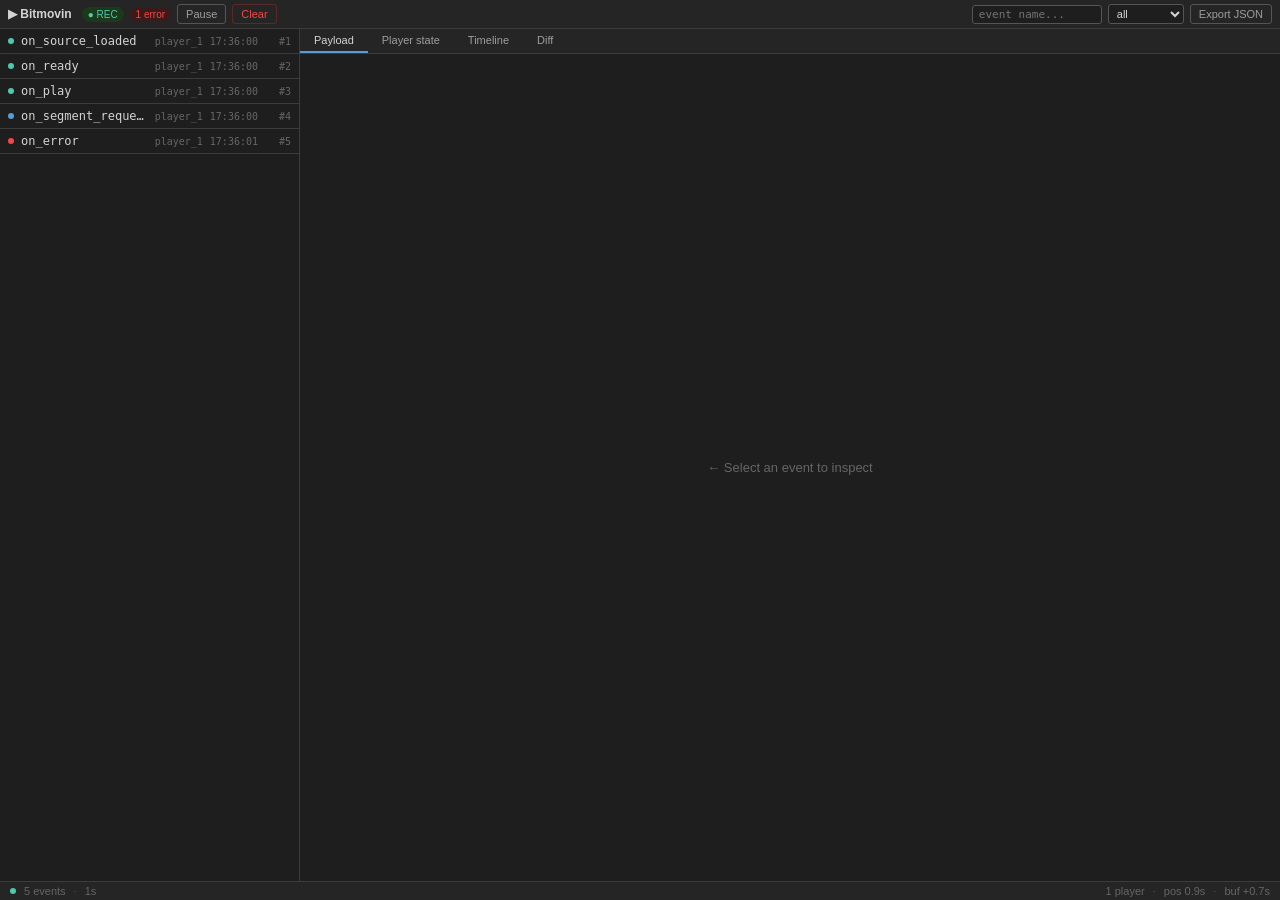
<file: index.html>
<!DOCTYPE html>
<html lang="en">
<head>
<meta charset="utf-8"/>
<title>Bitmovin Event DevTools</title>
<style>
*{box-sizing:border-box;margin:0;padding:0}
body{font-family:Menlo,Consolas,Monaco,monospace;font-size:12px;background:#1e1e1e;color:#d4d4d4}
:root{
  --bg1:#1e1e1e;--bg2:#252526;--bg3:#2d2d2d;--bg4:#3a3a3a;
  --bd:#3c3c3c;--bd2:#555;
  --tx:#d4d4d4;--tx2:#9e9e9e;--tx3:#666;
  --accent:#569cd6;--green:#4ec9b0;--amber:#ce9178;--red:#f44747;--purple:#c586c0;
  --radius:3px;
}
.shell{display:flex;flex-direction:column;height:100vh;overflow:hidden}
.toolbar{display:flex;align-items:center;gap:6px;padding:4px 8px;background:var(--bg2);border-bottom:1px solid var(--bd);flex-shrink:0;flex-wrap:wrap}
.logo{font-family:-apple-system,sans-serif;font-size:12px;font-weight:600;color:var(--tx);margin-right:4px;white-space:nowrap}
.badge{font-size:10px;padding:2px 6px;border-radius:99px;font-family:-apple-system,sans-serif;background:#1a3a1a;color:#4ec9b0;white-space:nowrap}
.badge-error{background:#3a1a1a;color:#f44747}
.hidden{display:none!important}
.btn{font-family:-apple-system,sans-serif;font-size:11px;padding:3px 8px;border:1px solid var(--bd2);border-radius:var(--radius);background:transparent;color:var(--tx2);cursor:pointer;white-space:nowrap}
.btn:hover{background:var(--bg4);color:var(--tx)}
.btn-danger{color:#f44747;border-color:#5a2a2a}
.btn-danger:hover{background:#3a1a1a}
.spacer{flex:1}
.filter-input{font-family:Menlo,monospace;font-size:11px;padding:2px 6px;border:1px solid var(--bd2);border-radius:var(--radius);background:var(--bg1);color:var(--tx);width:130px;outline:none}
.filter-input:focus{border-color:var(--accent)}
.filter-select{font-family:-apple-system,sans-serif;font-size:11px;padding:2px 4px;border:1px solid var(--bd2);border-radius:var(--radius);background:var(--bg1);color:var(--tx);cursor:pointer}
.main{display:flex;flex:1;overflow:hidden;min-height:0}
.event-list-pane{width:300px;min-width:200px;border-right:1px solid var(--bd);overflow-y:auto;flex-shrink:0}
.event-list-pane::-webkit-scrollbar{width:4px}
.event-list-pane::-webkit-scrollbar-thumb{background:var(--bd2);border-radius:2px}
.event-item{display:flex;align-items:center;gap:7px;padding:5px 8px;border-bottom:1px solid var(--bd);cursor:pointer;user-select:none}
.event-item:hover{background:var(--bg3)}
.event-item.selected{background:#1a3050}
.event-dot{width:6px;height:6px;border-radius:50%;flex-shrink:0}
.event-name{flex:1;color:var(--tx);overflow:hidden;text-overflow:ellipsis;white-space:nowrap}
.event-player-id{font-size:10px;color:var(--tx3);white-space:nowrap}
.event-ts{font-size:10px;color:var(--tx3);white-space:nowrap}
.event-seq{font-size:10px;color:var(--tx3);min-width:26px;text-align:right}
.detail-pane{flex:1;display:flex;flex-direction:column;overflow:hidden;min-width:0}
.detail-tabs{display:flex;border-bottom:1px solid var(--bd);flex-shrink:0;background:var(--bg2)}
.tab{font-family:-apple-system,sans-serif;font-size:11px;padding:5px 14px;border:none;border-bottom:2px solid transparent;background:transparent;color:var(--tx2);cursor:pointer}
.tab:hover{color:var(--tx)}
.tab.active{color:var(--tx);border-bottom-color:var(--accent)}
.detail-body{flex:1;overflow:auto;padding:12px}
.detail-body::-webkit-scrollbar{width:4px}
.detail-body::-webkit-scrollbar-thumb{background:var(--bd2);border-radius:2px}
.empty-state{color:var(--tx3);font-family:-apple-system,sans-serif;font-size:13px;display:flex;align-items:center;justify-content:center;height:100%}
.json-tree{font-size:11px;line-height:1.9;white-space:pre-wrap;word-break:break-all}
.json-key{color:var(--accent)}
.json-str{color:var(--green)}
.json-num{color:#b5cea8}
.json-bool{color:var(--purple)}
.json-null{color:var(--tx3)}
.state-grid{display:grid;grid-template-columns:1fr 1fr;gap:8px}
.state-card{background:var(--bg2);border:1px solid var(--bd);border-radius:var(--radius);padding:8px 10px}
.state-label{font-size:10px;color:var(--tx3);font-family:-apple-system,sans-serif;margin-bottom:3px}
.state-val{font-size:13px;font-family:Menlo,monospace;color:var(--tx)}
.tl-row{display:flex;align-items:center;gap:8px;padding:3px 0;font-size:11px}
.tl-dot{width:7px;height:7px;border-radius:50%;flex-shrink:0}
.tl-name{flex:1;color:var(--tx2);white-space:nowrap;overflow:hidden;text-overflow:ellipsis}
.tl-bar-wrap{width:100px;background:var(--bg3);border-radius:2px;height:5px;overflow:hidden}
.tl-bar{height:5px;border-radius:2px}
.tl-t{font-size:10px;color:var(--tx3);width:52px;text-align:right}
.tl-current .tl-name{color:var(--tx);font-weight:bold}
.diff-added{color:var(--green)}
.diff-removed{color:var(--red)}
.diff-key{color:var(--accent)}
.diff-label{font-size:10px;color:var(--tx3);font-family:-apple-system,sans-serif;margin-bottom:6px}
.footer{display:flex;align-items:center;gap:8px;padding:3px 10px;border-top:1px solid var(--bd);background:var(--bg2);flex-shrink:0;font-family:-apple-system,sans-serif;font-size:11px;color:var(--tx3)}
.sep{color:var(--bd2)}
.pulse{width:6px;height:6px;border-radius:50%;background:var(--green)}
.pulse.recording{animation:blink 1.4s ease-in-out infinite}
@keyframes blink{0%,100%{opacity:1}50%{opacity:.2}}
</style>
</head>
<body>
<div class="shell">
  <div class="toolbar">
    <span class="logo">&#9654; Bitmovin</span>
    <span class="badge" id="rec-badge">&#9679; REC</span>
    <span class="badge badge-error hidden" id="err-badge"></span>
    <button id="btn-pause" class="btn">Pause</button>
    <button id="btn-clear" class="btn btn-danger">Clear</button>
    <div class="spacer"></div>
    <input type="text" id="filter-text" class="filter-input" placeholder="event name..."/>
    <select id="filter-cat" class="filter-select">
      <option value="">all</option>
      <option value="playback">playback</option>
      <option value="buffer">buffer</option>
      <option value="quality">quality</option>
      <option value="ad">ad</option>
      <option value="error">error</option>
      <option value="drm">drm</option>
      <option value="ui">ui</option>
      <option value="metadata">metadata</option>
    </select>
    <button id="btn-export" class="btn">Export JSON</button>
  </div>

  <div class="main">
    <div class="event-list-pane" id="event-list-pane">
      <div id="event-list"></div>
    </div>
    <div class="detail-pane">
      <div class="detail-tabs" id="detail-tabs">
        <button class="tab active" data-tab="payload">Payload</button>
        <button class="tab" data-tab="state">Player state</button>
        <button class="tab" data-tab="timeline">Timeline</button>
        <button class="tab" data-tab="diff">Diff</button>
      </div>
      <div class="detail-body" id="detail-body">
        <div class="empty-state">&#8592; Select an event to inspect</div>
      </div>
    </div>
  </div>

  <div class="footer">
    <span class="pulse recording" id="pulse"></span>
    <span id="footer-count">0 events</span>
    <span class="sep">&#183;</span>
    <span id="footer-session">0s</span>
    <div class="spacer"></div>
    <span id="footer-player">no player</span>
    <span class="sep">&#183;</span>
    <span id="footer-pos">pos &#8212;</span>
    <span class="sep">&#183;</span>
    <span id="footer-buf">buf &#8212;</span>
  </div>
</div>

<script>
const EVENT_DEFS=[
  {name:'on_ready',cat:'playback',color:'#4ec9b0',payload:()=>({type:'ready'})},
  {name:'on_play',cat:'playback',color:'#4ec9b0',payload:()=>({type:'play',time:fmtTime()})},
  {name:'on_playing',cat:'playback',color:'#4ec9b0',payload:()=>({type:'playing',position:+(simState.position).toFixed(2)})},
  {name:'on_paused',cat:'playback',color:'#4ec9b0',payload:()=>({type:'paused',position:+(simState.position).toFixed(2)})},
  {name:'on_seek',cat:'playback',color:'#4ec9b0',payload:()=>({type:'seek',from:+(simState.position).toFixed(2),to:+(simState.position+Math.random()*30-15).toFixed(2)})},
  {name:'on_seeked',cat:'playback',color:'#4ec9b0',payload:()=>({type:'seeked',position:+(simState.position).toFixed(2)})},
  {name:'on_time_changed',cat:'playback',color:'#569cd6',payload:()=>({type:'timechanged',time:+(simState.position).toFixed(3)})},
  {name:'on_video_playback_quality_changed',cat:'quality',color:'#c586c0',payload:()=>({type:'qualitychange',previousBitrate:2400000+Math.floor(Math.random()*800000),targetBitrate:2400000+Math.floor(Math.random()*800000),currentBitrate:2400000+Math.floor(Math.random()*800000)})},
  {name:'on_audio_playback_quality_changed',cat:'quality',color:'#c586c0',payload:()=>({type:'audioquality',bitrate:128000,codec:'aac'})},
  {name:'on_stall_started',cat:'buffer',color:'#f44747',payload:()=>({type:'stallstarted',position:+(simState.position).toFixed(2)})},
  {name:'on_stall_ended',cat:'buffer',color:'#f44747',payload:()=>({type:'stallended',duration:+(0.4+Math.random()*2).toFixed(2)})},
  {name:'on_download_finished',cat:'buffer',color:'#569cd6',payload:()=>({type:'download',url:'https://cdn.example.com/seg'+Math.floor(Math.random()*200)+'.ts',size:Math.floor(150000+Math.random()*400000),duration:+(0.1+Math.random()*0.6).toFixed(3),mimeType:'video/mp2t'})},
  {name:'on_segment_request_finished',cat:'buffer',color:'#569cd6',payload:()=>({type:'segment',mediaType:Math.random()>.5?'video':'audio',startTime:+(simState.position).toFixed(2),duration:4.0,bitrate:2400000})},
  {name:'on_error',cat:'error',color:'#f44747',payload:()=>({type:'error',code:1001+Math.floor(Math.random()*10),message:'A playback error occurred.',data:{url:'https://cdn.example.com/manifest.mpd'}})},
  {name:'on_warning',cat:'error',color:'#ce9178',payload:()=>({type:'warning',code:2001,message:'Falling back to lower bitrate.'})},
  {name:'on_ad_break_started',cat:'ad',color:'#dcdcaa',payload:()=>({type:'adbreakstart',adBreakId:'preroll_1',scheduledTime:0})},
  {name:'on_ad_started',cat:'ad',color:'#dcdcaa',payload:()=>({type:'adstart',adId:'ad_'+Math.floor(Math.random()*1000),duration:15,skipOffset:5})},
  {name:'on_ad_finished',cat:'ad',color:'#dcdcaa',payload:()=>({type:'adfinish',adId:'ad_'+Math.floor(Math.random()*1000),skipped:Math.random()>.7})},
  {name:'on_ad_break_finished',cat:'ad',color:'#dcdcaa',payload:()=>({type:'adbreakend'})},
  {name:'on_drm_license_added',cat:'drm',color:'#e06c75',payload:()=>({type:'licenseadded',drmSystem:'widevine',responseTime:+(200+Math.random()*400).toFixed(0)})},
  {name:'on_subtitle_enable',cat:'ui',color:'#888888',payload:()=>({type:'subtitleenable',trackId:'en',language:'en',label:'English'})},
  {name:'on_fullscreen_enter',cat:'ui',color:'#888888',payload:()=>({type:'fullscreenenter'})},
  {name:'on_source_loaded',cat:'playback',color:'#4ec9b0',payload:()=>({type:'sourceloaded',src:'https://cdn.example.com/manifest.mpd',drmType:'widevine'})},
  {name:'on_playback_finished',cat:'playback',color:'#4ec9b0',payload:()=>({type:'finished',duration:+(simState.position).toFixed(2)})},
];

const WEIGHTED=[
  ...Array(8).fill('on_time_changed'),
  ...Array(5).fill('on_segment_request_finished'),
  ...Array(4).fill('on_download_finished'),
  ...Array(3).fill('on_playing'),
  ...Array(2).fill('on_video_playback_quality_changed'),
  'on_play','on_paused','on_seek','on_seeked',
  'on_stall_started','on_stall_ended',
  'on_ad_break_started','on_ad_started','on_ad_finished','on_ad_break_finished',
  'on_error','on_warning','on_drm_license_added','on_subtitle_enable','on_fullscreen_enter',
];

let events=[],seq=0,paused=false,selectedId=null,activeTab='payload',sessionStart=Date.now();
let simState={position:0,buffer:0,bitrate:2400000,playing:false,stalling:false};
let autoScroll=true,errorCount=0;

function fmtTime(){return new Date().toISOString().substr(11,12)}

function categorise(name){
  if(/^on_ad/.test(name))return'ad';
  if(/error|warning/.test(name))return'error';
  if(/drm/.test(name))return'drm';
  if(/quality|adaptation/.test(name))return'quality';
  if(/download|segment|buffer|stall/.test(name))return'buffer';
  if(/subtitle|fullscreen|cast|volume|ui|viewmode/.test(name))return'ui';
  if(/metadata|cue/.test(name))return'metadata';
  return'playback';
}

function addEvent(defName){
  if(paused)return;
  const def=EVENT_DEFS.find(d=>d.name===defName);
  if(!def)return;
  const payload=def.payload();
  const ev={
    id:++seq,name:def.name,cat:def.cat,color:def.color,
    ts:fmtTime(),tsMs:Date.now(),playerId:'player_1',data:payload,
    playerState:{currentTime:+(simState.position).toFixed(3),bufferLength:+(simState.buffer).toFixed(1),bitrate:simState.bitrate,isPlaying:simState.playing,isStalling:simState.stalling}
  };
  events.push(ev);
  if(def.cat==='error'){errorCount++;updateErrBadge()}
  if(events.length>500)events.shift();
  document.getElementById('footer-player').textContent='1 player';
  document.getElementById('footer-pos').textContent='pos '+simState.position.toFixed(1)+'s';
  document.getElementById('footer-buf').textContent='buf +'+simState.buffer.toFixed(1)+'s';
  document.getElementById('footer-session').textContent=Math.round((Date.now()-sessionStart)/1000)+'s';
  renderList();
  if(autoScroll&&selectedId===null)scrollBottom();
}

function updateErrBadge(){
  const b=document.getElementById('err-badge');
  if(errorCount>0){b.classList.remove('hidden');b.textContent=errorCount+' error'+(errorCount>1?'s':'');}
  else b.classList.add('hidden');
}

function renderList(){
  const ft=document.getElementById('filter-text').value.toLowerCase();
  const fc=document.getElementById('filter-cat').value;
  const filtered=events.filter(e=>(!ft||e.name.includes(ft))&&(!fc||e.cat===fc));
  const el=document.getElementById('event-list');
  el.innerHTML=filtered.map(e=>`
    <div class="event-item${selectedId===e.id?' selected':''}" data-id="${e.id}">
      <span class="event-dot" style="background:${e.color}"></span>
      <span class="event-name">${esc(e.name)}</span>
      <span class="event-player-id">${esc(e.playerId)}</span>
      <span class="event-ts">${e.ts?e.ts.substr(0,8):''}</span>
      <span class="event-seq">#${e.id}</span>
    </div>`).join('');
  el.querySelectorAll('.event-item').forEach(row=>{
    row.addEventListener('click',()=>{selectedId=parseInt(row.dataset.id,10);autoScroll=false;renderList();renderDetail();});
  });
  document.getElementById('footer-count').textContent=events.length+' events';
}

function scrollBottom(){
  const p=document.getElementById('event-list-pane');
  p.scrollTop=p.scrollHeight;
}

function renderDetail(){
  const ev=events.find(e=>e.id===selectedId);
  const body=document.getElementById('detail-body');
  if(!ev){body.innerHTML='<div class="empty-state">&#8592; Select an event to inspect</div>';return;}
  if(activeTab==='payload'){
    body.innerHTML='<div class="json-tree">'+jsonHtml({event:ev.name,category:ev.cat,sequence:ev.id,playerId:ev.playerId,timestamp:ev.ts,data:ev.data})+'</div>';
  }else if(activeTab==='state'){
    const s=ev.playerState;
    const cards=[['position',s.currentTime+'s'],['buffer ahead',s.bufferLength+'s'],['bitrate',Math.round(s.bitrate/1000)+' kbps'],['is playing',''+s.isPlaying],['is stalling',''+s.isStalling],['player',ev.playerId]];
    body.innerHTML='<div class="state-grid">'+cards.map(([l,v])=>`<div class="state-card"><div class="state-label">${esc(l)}</div><div class="state-val">${esc(v)}</div></div>`).join('')+'</div>';
  }else if(activeTab==='timeline'){
    const idx=events.findIndex(e=>e.id===ev.id);
    const slice=events.slice(Math.max(0,idx-15),idx+3);
    const t0=slice[0]?.tsMs||ev.tsMs;
    const tMax=(slice[slice.length-1]?.tsMs||ev.tsMs)-t0||1;
    body.innerHTML=slice.map(e=>{
      const rel=e.tsMs-t0;
      const pct=Math.max(3,Math.round((rel/tMax)*100));
      const cur=e.id===ev.id;
      return`<div class="tl-row${cur?' tl-current':''}"><span class="tl-dot" style="background:${e.color}"></span><span class="tl-name">${esc(e.name)}</span><div class="tl-bar-wrap"><div class="tl-bar" style="width:${pct}%;background:${e.color}"></div></div><span class="tl-t">+${rel}ms</span></div>`;
    }).join('');
  }else if(activeTab==='diff'){
    const idx=events.findIndex(e=>e.id===ev.id);
    const prev=idx>0?events[idx-1]:null;
    if(!prev){body.innerHTML='<div class="empty-state">No previous event to diff against</div>';return;}
    const a=prev.playerState||{},b=ev.playerState||{};
    const keys=new Set([...Object.keys(a),...Object.keys(b)]);
    let html=`<div class="diff-label">State diff: #${prev.id} ${esc(prev.name)} &#8594; #${ev.id} ${esc(ev.name)}</div><div class="json-tree">`;
    let changed=false;
    for(const k of keys){
      const av=JSON.stringify(a[k]),bv=JSON.stringify(b[k]);
      if(av===bv)continue;
      changed=true;
      html+=`<span class="diff-key">"${esc(k)}"</span>: <span class="diff-removed">${esc(av??'undefined')}</span> &#8594; <span class="diff-added">${esc(bv??'undefined')}</span>\n`;
    }
    if(!changed)html+='<span style="color:var(--tx3)">no state changes</span>';
    html+='</div>';
    body.innerHTML=html;
  }
}

function jsonHtml(val,indent=0){
  const pad='  '.repeat(indent);
  if(val===null)return`<span class="json-null">null</span>`;
  if(val===undefined)return`<span class="json-null">undefined</span>`;
  if(typeof val==='boolean')return`<span class="json-bool">${val}</span>`;
  if(typeof val==='number')return`<span class="json-num">${val}</span>`;
  if(typeof val==='string')return`<span class="json-str">"${esc(val)}"</span>`;
  if(Array.isArray(val)){
    if(!val.length)return'[]';
    return'[\n'+val.map(v=>pad+'  '+jsonHtml(v,indent+1)).join(',\n')+'\n'+pad+']';
  }
  if(typeof val==='object'){
    const entries=Object.entries(val);
    if(!entries.length)return'{}';
    return'{\n'+entries.map(([k,v])=>pad+`  <span class="json-key">"${esc(k)}"</span>: `+jsonHtml(v,indent+1)).join(',\n')+'\n'+pad+'}';
  }
  return esc(String(val));
}

function esc(s){return String(s).replace(/&/g,'&amp;').replace(/</g,'&lt;').replace(/>/g,'&gt;').replace(/"/g,'&quot;')}

document.getElementById('btn-pause').addEventListener('click',()=>{
  paused=!paused;
  const btn=document.getElementById('btn-pause');
  const pulse=document.getElementById('pulse');
  const badge=document.getElementById('rec-badge');
  btn.textContent=paused?'Resume':'Pause';
  if(paused){pulse.classList.remove('recording');badge.textContent='&#9679; PAUSED';badge.style.background='#3a3000';badge.style.color='#e5b800';}
  else{pulse.classList.add('recording');badge.textContent='&#9679; REC';badge.style.background='';badge.style.color='';}
});

document.getElementById('btn-clear').addEventListener('click',()=>{
  events=[];seq=0;errorCount=0;selectedId=null;autoScroll=true;
  updateErrBadge();renderList();renderDetail();
});

document.getElementById('btn-export').addEventListener('click',()=>{
  const blob=new Blob([JSON.stringify(events,null,2)],{type:'application/json'});
  const url=URL.createObjectURL(blob);
  const a=document.createElement('a');
  a.href=url;a.download='bitmovin-events-'+Date.now()+'.json';a.click();
  URL.revokeObjectURL(url);
});

document.getElementById('filter-text').addEventListener('input',renderList);
document.getElementById('filter-cat').addEventListener('change',renderList);

document.getElementById('detail-tabs').addEventListener('click',e=>{
  const tab=e.target.closest('.tab');
  if(!tab)return;
  document.querySelectorAll('.tab').forEach(t=>t.classList.remove('active'));
  tab.classList.add('active');
  activeTab=tab.dataset.tab;
  renderDetail();
});

document.getElementById('event-list-pane').addEventListener('scroll',e=>{
  const el=e.target;
  autoScroll=el.scrollTop+el.clientHeight>=el.scrollHeight-10;
});

function scheduleNext(){
  setTimeout(()=>{
    const name=WEIGHTED[Math.floor(Math.random()*WEIGHTED.length)];
    if(name==='on_time_changed')simState.playing=true;
    if(name==='on_stall_started')simState.stalling=true;
    if(name==='on_stall_ended')simState.stalling=false;
    addEvent(name);
    scheduleNext();
  },300+Math.random()*900);
}

setInterval(()=>{if(!paused){simState.position+=0.1;simState.buffer=Math.min(30,simState.buffer+0.08);}},100);

addEvent('on_source_loaded');
addEvent('on_ready');
addEvent('on_play');
scheduleNext();
renderList();
</script>
</body>
</html>
</file>
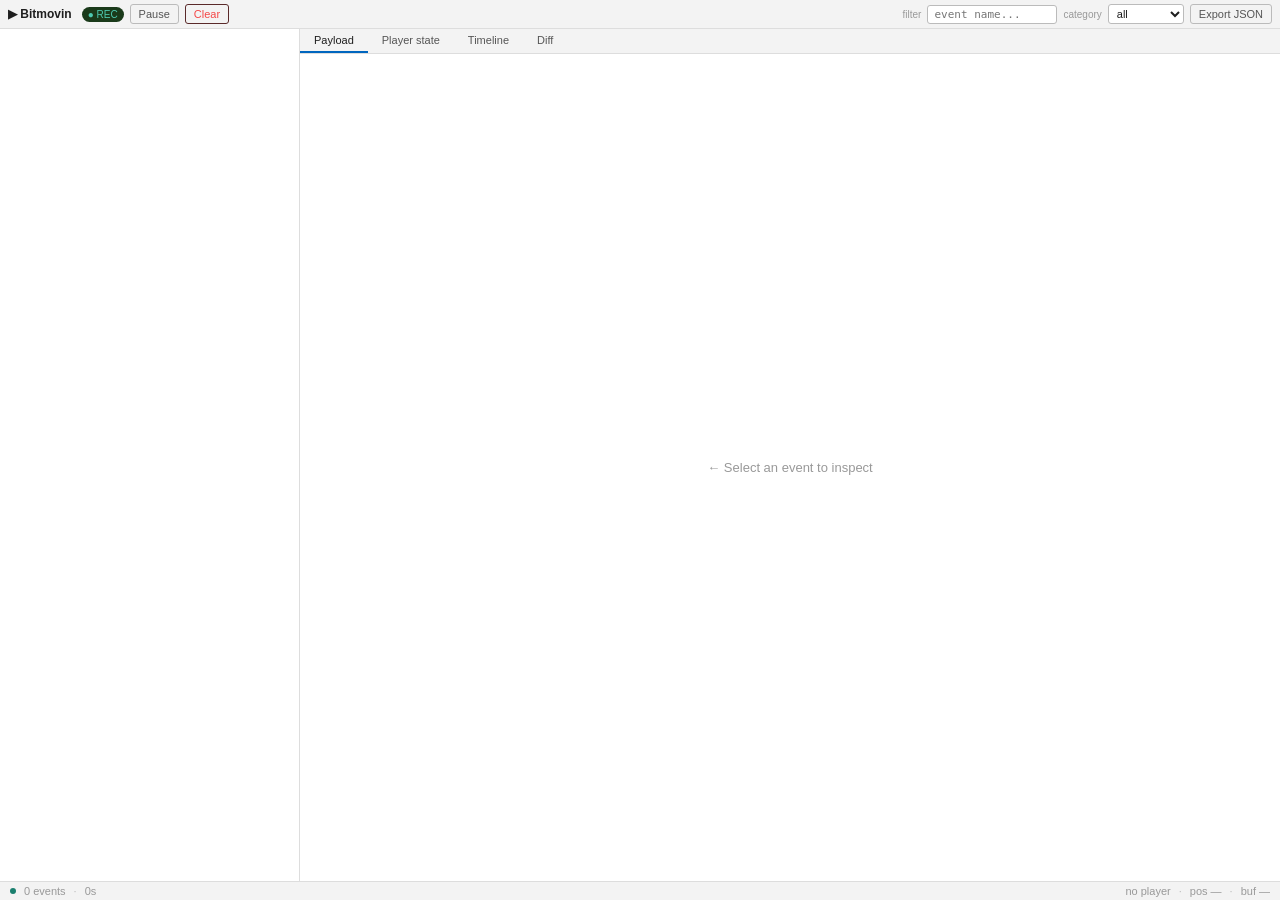
<file: panel/panel.html>
<!DOCTYPE html>
<html lang="en">
<head>
  <meta charset="utf-8" />
  <title>Bitmovin DevTools</title>
  <link rel="stylesheet" href="panel.css" />
</head>
<body>
  <!-- Toolbar -->
  <div id="toolbar">
    <span class="logo">▶ Bitmovin</span>
    <span class="badge" id="rec-badge">● REC</span>
    <span class="badge badge-error hidden" id="err-badge"></span>

    <button id="btn-pause" class="btn">Pause</button>
    <button id="btn-clear" class="btn btn-danger">Clear</button>

    <div class="spacer"></div>

    <label class="toolbar-label">filter</label>
    <input type="text" id="filter-text" class="filter-input" placeholder="event name..." />

    <label class="toolbar-label">category</label>
    <select id="filter-cat" class="filter-select">
      <option value="">all</option>
      <option value="playback">playback</option>
      <option value="buffer">buffer</option>
      <option value="quality">quality</option>
      <option value="ad">ad</option>
      <option value="error">error</option>
      <option value="drm">drm</option>
      <option value="ui">ui</option>
      <option value="metadata">metadata</option>
    </select>

    <button id="btn-export" class="btn">Export JSON</button>
  </div>

  <!-- No player notice -->
  <div id="no-player-banner" class="banner hidden">
    No Bitmovin player detected on this page. Navigate to a page using the Bitmovin Player SDK.
  </div>

  <!-- Main split layout -->
  <div id="main">
    <!-- Left: event list -->
    <div id="event-list-pane">
      <div id="event-list"></div>
    </div>

    <!-- Right: detail panel -->
    <div id="detail-pane">
      <div id="detail-tabs">
        <button class="tab active" data-tab="payload">Payload</button>
        <button class="tab" data-tab="state">Player state</button>
        <button class="tab" data-tab="timeline">Timeline</button>
        <button class="tab" data-tab="diff">Diff</button>
      </div>
      <div id="detail-body">
        <div class="empty-state">← Select an event to inspect</div>
      </div>
    </div>
  </div>

  <!-- Footer status bar -->
  <div id="footer">
    <span class="pulse" id="pulse"></span>
    <span id="footer-count">0 events</span>
    <span class="sep">·</span>
    <span id="footer-session">0s</span>
    <div class="spacer"></div>
    <span id="footer-player">no player</span>
    <span class="sep">·</span>
    <span id="footer-pos">pos —</span>
    <span class="sep">·</span>
    <span id="footer-buf">buf —</span>
  </div>

  <script src="panel.js"></script>
</body>
</html>
</file>
<file: panel/panel.css>
/* ── Reset & Base ─────────────────────────────────────────────────────────── */
*, *::before, *::after { box-sizing: border-box; margin: 0; padding: 0; }

:root {
  --bg1: #1e1e1e;
  --bg2: #252526;
  --bg3: #2d2d2d;
  --bg4: #3a3a3a;
  --bd:  #3c3c3c;
  --bd2: #555;
  --tx:  #d4d4d4;
  --tx2: #9e9e9e;
  --tx3: #666;
  --accent: #569cd6;
  --green:  #4ec9b0;
  --amber:  #ce9178;
  --red:    #f44747;
  --purple: #c586c0;
  --font-mono: "Menlo", "Consolas", "Monaco", monospace;
  --font-sans: -apple-system, BlinkMacSystemFont, "Segoe UI", sans-serif;
  --radius: 3px;
}

/* Light mode support for users with light DevTools theme */
@media (prefers-color-scheme: light) {
  :root {
    --bg1: #ffffff; --bg2: #f3f3f3; --bg3: #e8e8e8; --bg4: #ddd;
    --bd: #ddd; --bd2: #bbb;
    --tx: #1e1e1e; --tx2: #555; --tx3: #999;
    --accent: #0066bf;
    --green: #1a7f6e; --amber: #a0522d; --red: #c00; --purple: #7b3f8c;
  }
}

html, body { height: 100%; overflow: hidden; }

body {
  background: var(--bg1);
  color: var(--tx);
  font-family: var(--font-mono);
  font-size: 12px;
  display: flex;
  flex-direction: column;
}

/* ── Toolbar ──────────────────────────────────────────────────────────────── */
#toolbar {
  display: flex;
  align-items: center;
  gap: 6px;
  padding: 4px 8px;
  background: var(--bg2);
  border-bottom: 1px solid var(--bd);
  flex-shrink: 0;
  flex-wrap: wrap;
}

.logo {
  font-family: var(--font-sans);
  font-size: 12px;
  font-weight: 600;
  color: var(--tx);
  margin-right: 4px;
  white-space: nowrap;
}

.badge {
  font-size: 10px;
  padding: 2px 6px;
  border-radius: 99px;
  font-family: var(--font-sans);
  background: #1a3a1a;
  color: #4ec9b0;
  white-space: nowrap;
}
.badge-error { background: #3a1a1a; color: #f44747; }
.hidden { display: none !important; }

.btn {
  font-family: var(--font-sans);
  font-size: 11px;
  padding: 3px 8px;
  border: 1px solid var(--bd2);
  border-radius: var(--radius);
  background: transparent;
  color: var(--tx2);
  cursor: pointer;
  white-space: nowrap;
}
.btn:hover { background: var(--bg4); color: var(--tx); }
.btn-danger { color: #f44747; border-color: #5a2a2a; }
.btn-danger:hover { background: #3a1a1a; }

.spacer { flex: 1; }

.toolbar-label {
  font-family: var(--font-sans);
  font-size: 10px;
  color: var(--tx3);
}

.filter-input {
  font-family: var(--font-mono);
  font-size: 11px;
  padding: 2px 6px;
  border: 1px solid var(--bd2);
  border-radius: var(--radius);
  background: var(--bg1);
  color: var(--tx);
  width: 130px;
  outline: none;
}
.filter-input:focus { border-color: var(--accent); }

.filter-select {
  font-family: var(--font-sans);
  font-size: 11px;
  padding: 2px 4px;
  border: 1px solid var(--bd2);
  border-radius: var(--radius);
  background: var(--bg1);
  color: var(--tx);
  cursor: pointer;
}

/* ── Banner ───────────────────────────────────────────────────────────────── */
.banner {
  background: #3a2f00;
  color: #e5b800;
  font-family: var(--font-sans);
  font-size: 11px;
  padding: 5px 12px;
  border-bottom: 1px solid #5a4a00;
  flex-shrink: 0;
}

/* ── Main split ───────────────────────────────────────────────────────────── */
#main {
  display: flex;
  flex: 1;
  overflow: hidden;
  min-height: 0;
}

/* ── Event list ───────────────────────────────────────────────────────────── */
#event-list-pane {
  width: 300px;
  min-width: 200px;
  max-width: 45%;
  border-right: 1px solid var(--bd);
  overflow-y: auto;
  flex-shrink: 0;
}
#event-list-pane::-webkit-scrollbar { width: 4px; }
#event-list-pane::-webkit-scrollbar-thumb { background: var(--bd2); border-radius: 2px; }

.event-item {
  display: flex;
  align-items: center;
  gap: 7px;
  padding: 5px 8px;
  border-bottom: 1px solid var(--bd);
  cursor: pointer;
  user-select: none;
}
.event-item:hover  { background: var(--bg3); }
.event-item.selected { background: #1a3050; }

.event-dot {
  width: 6px; height: 6px;
  border-radius: 50%;
  flex-shrink: 0;
}
.event-name { flex: 1; color: var(--tx); overflow: hidden; text-overflow: ellipsis; white-space: nowrap; }
.event-player-id { font-size: 10px; color: var(--tx3); white-space: nowrap; }
.event-ts  { font-size: 10px; color: var(--tx3); white-space: nowrap; }
.event-seq { font-size: 10px; color: var(--tx3); min-width: 26px; text-align: right; }

/* ── Detail pane ──────────────────────────────────────────────────────────── */
#detail-pane {
  flex: 1;
  display: flex;
  flex-direction: column;
  overflow: hidden;
  min-width: 0;
}

#detail-tabs {
  display: flex;
  border-bottom: 1px solid var(--bd);
  flex-shrink: 0;
  background: var(--bg2);
}
.tab {
  font-family: var(--font-sans);
  font-size: 11px;
  padding: 5px 14px;
  border: none;
  border-bottom: 2px solid transparent;
  background: transparent;
  color: var(--tx2);
  cursor: pointer;
}
.tab:hover { color: var(--tx); }
.tab.active { color: var(--tx); border-bottom-color: var(--accent); }

#detail-body {
  flex: 1;
  overflow: auto;
  padding: 12px;
}
#detail-body::-webkit-scrollbar { width: 4px; }
#detail-body::-webkit-scrollbar-thumb { background: var(--bd2); border-radius: 2px; }

.empty-state {
  color: var(--tx3);
  font-family: var(--font-sans);
  font-size: 13px;
  display: flex;
  align-items: center;
  justify-content: center;
  height: 100%;
}

/* ── JSON Tree ────────────────────────────────────────────────────────────── */
.json-tree { font-size: 11px; line-height: 1.9; white-space: pre-wrap; word-break: break-all; }
.json-key  { color: var(--accent); }
.json-str  { color: var(--green); }
.json-num  { color: #b5cea8; }
.json-bool { color: var(--purple); }
.json-null { color: var(--tx3); }

/* ── State grid ───────────────────────────────────────────────────────────── */
.state-grid {
  display: grid;
  grid-template-columns: 1fr 1fr;
  gap: 8px;
}
.state-card {
  background: var(--bg2);
  border: 1px solid var(--bd);
  border-radius: var(--radius);
  padding: 8px 10px;
}
.state-label { font-size: 10px; color: var(--tx3); font-family: var(--font-sans); margin-bottom: 3px; }
.state-val   { font-size: 13px; font-family: var(--font-mono); color: var(--tx); }

/* ── Timeline ─────────────────────────────────────────────────────────────── */
.tl-row {
  display: flex;
  align-items: center;
  gap: 8px;
  padding: 3px 0;
  font-size: 11px;
}
.tl-dot { width: 7px; height: 7px; border-radius: 50%; flex-shrink: 0; }
.tl-name { flex: 1; color: var(--tx2); white-space: nowrap; overflow: hidden; text-overflow: ellipsis; }
.tl-bar-wrap { width: 100px; background: var(--bg3); border-radius: 2px; height: 5px; overflow: hidden; }
.tl-bar { height: 5px; border-radius: 2px; }
.tl-t { font-size: 10px; color: var(--tx3); width: 52px; text-align: right; }
.tl-current .tl-name { color: var(--tx); font-weight: bold; }

/* ── Diff ─────────────────────────────────────────────────────────────────── */
.diff-added   { color: var(--green); }
.diff-removed { color: var(--red); }
.diff-key     { color: var(--accent); }
.diff-label   { font-size: 10px; color: var(--tx3); font-family: var(--font-sans); margin-bottom: 6px; }

/* ── Footer ───────────────────────────────────────────────────────────────── */
#footer {
  display: flex;
  align-items: center;
  gap: 8px;
  padding: 3px 10px;
  border-top: 1px solid var(--bd);
  background: var(--bg2);
  flex-shrink: 0;
  font-family: var(--font-sans);
  font-size: 11px;
  color: var(--tx3);
}
.sep { color: var(--bd2); }

.pulse {
  width: 6px; height: 6px;
  border-radius: 50%;
  background: var(--green);
}
.pulse.recording {
  animation: blink 1.4s ease-in-out infinite;
}
@keyframes blink { 0%,100%{opacity:1} 50%{opacity:.2} }
</file>
